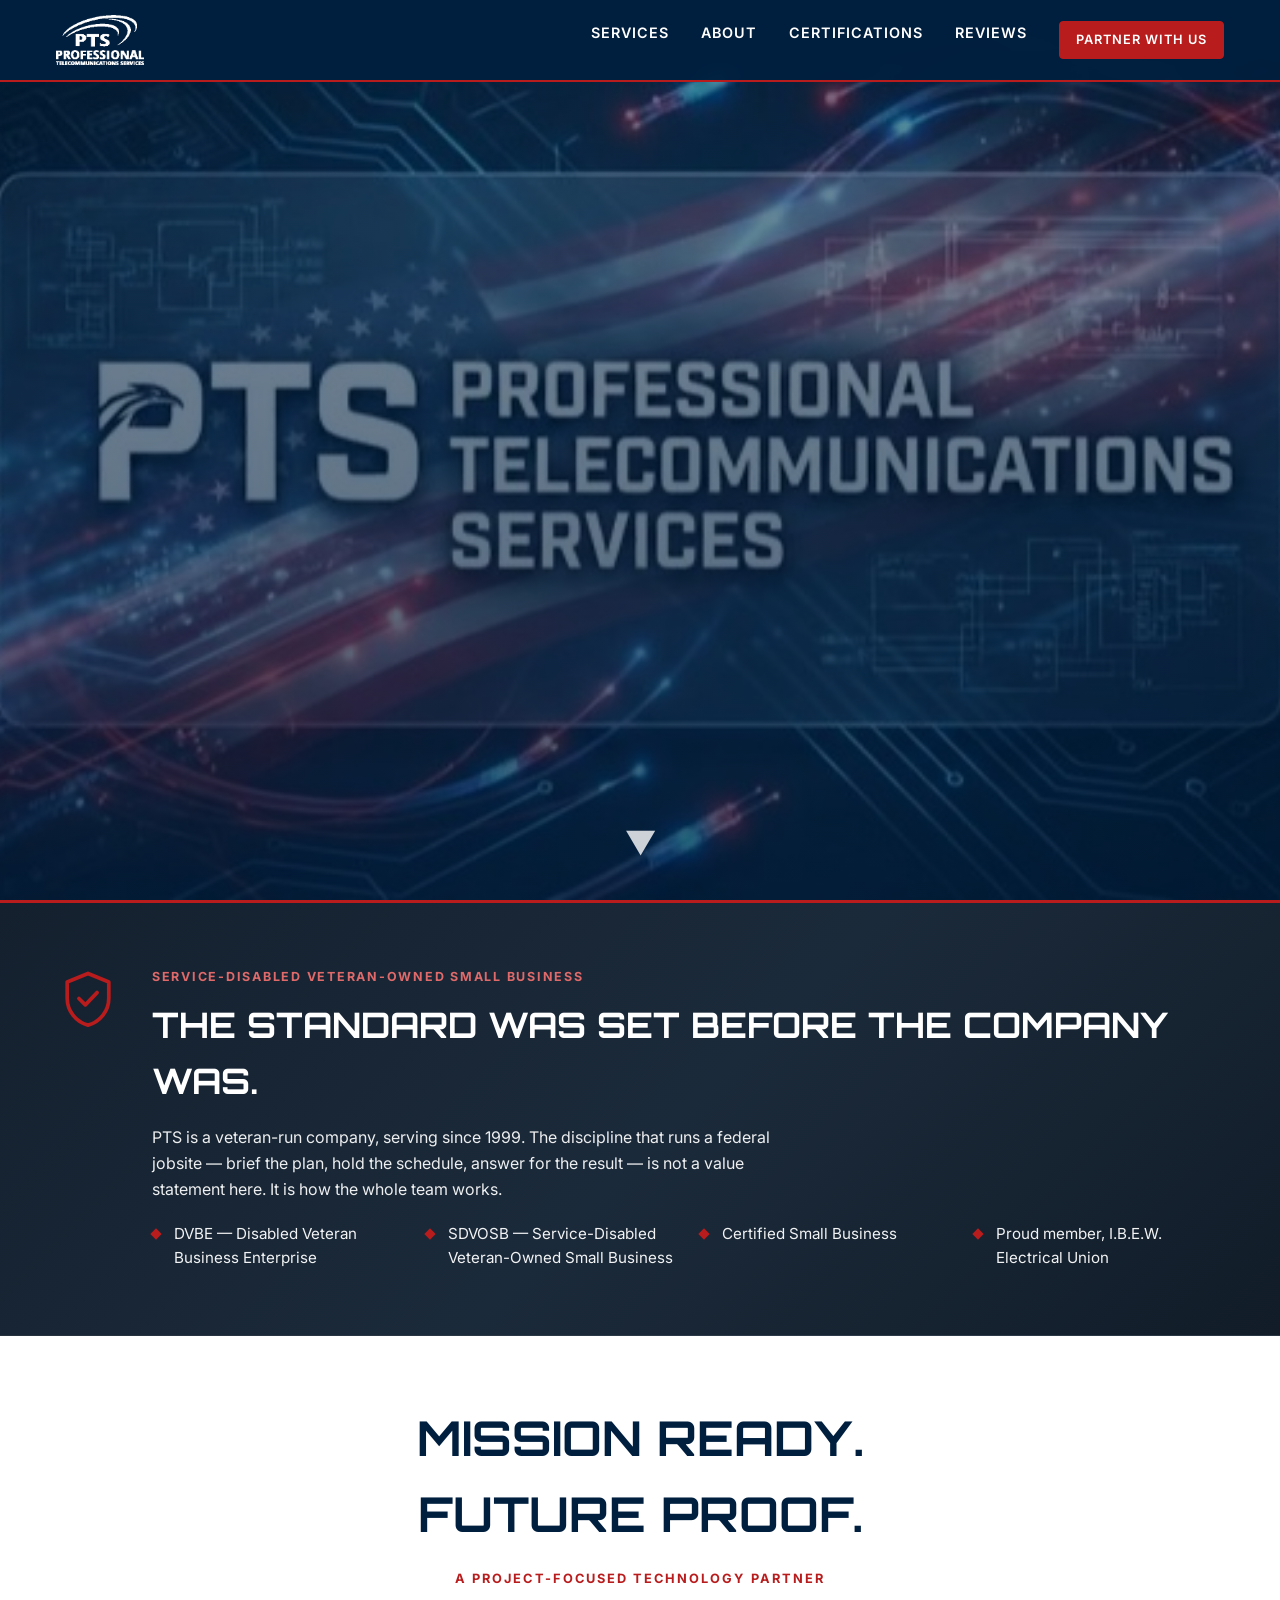
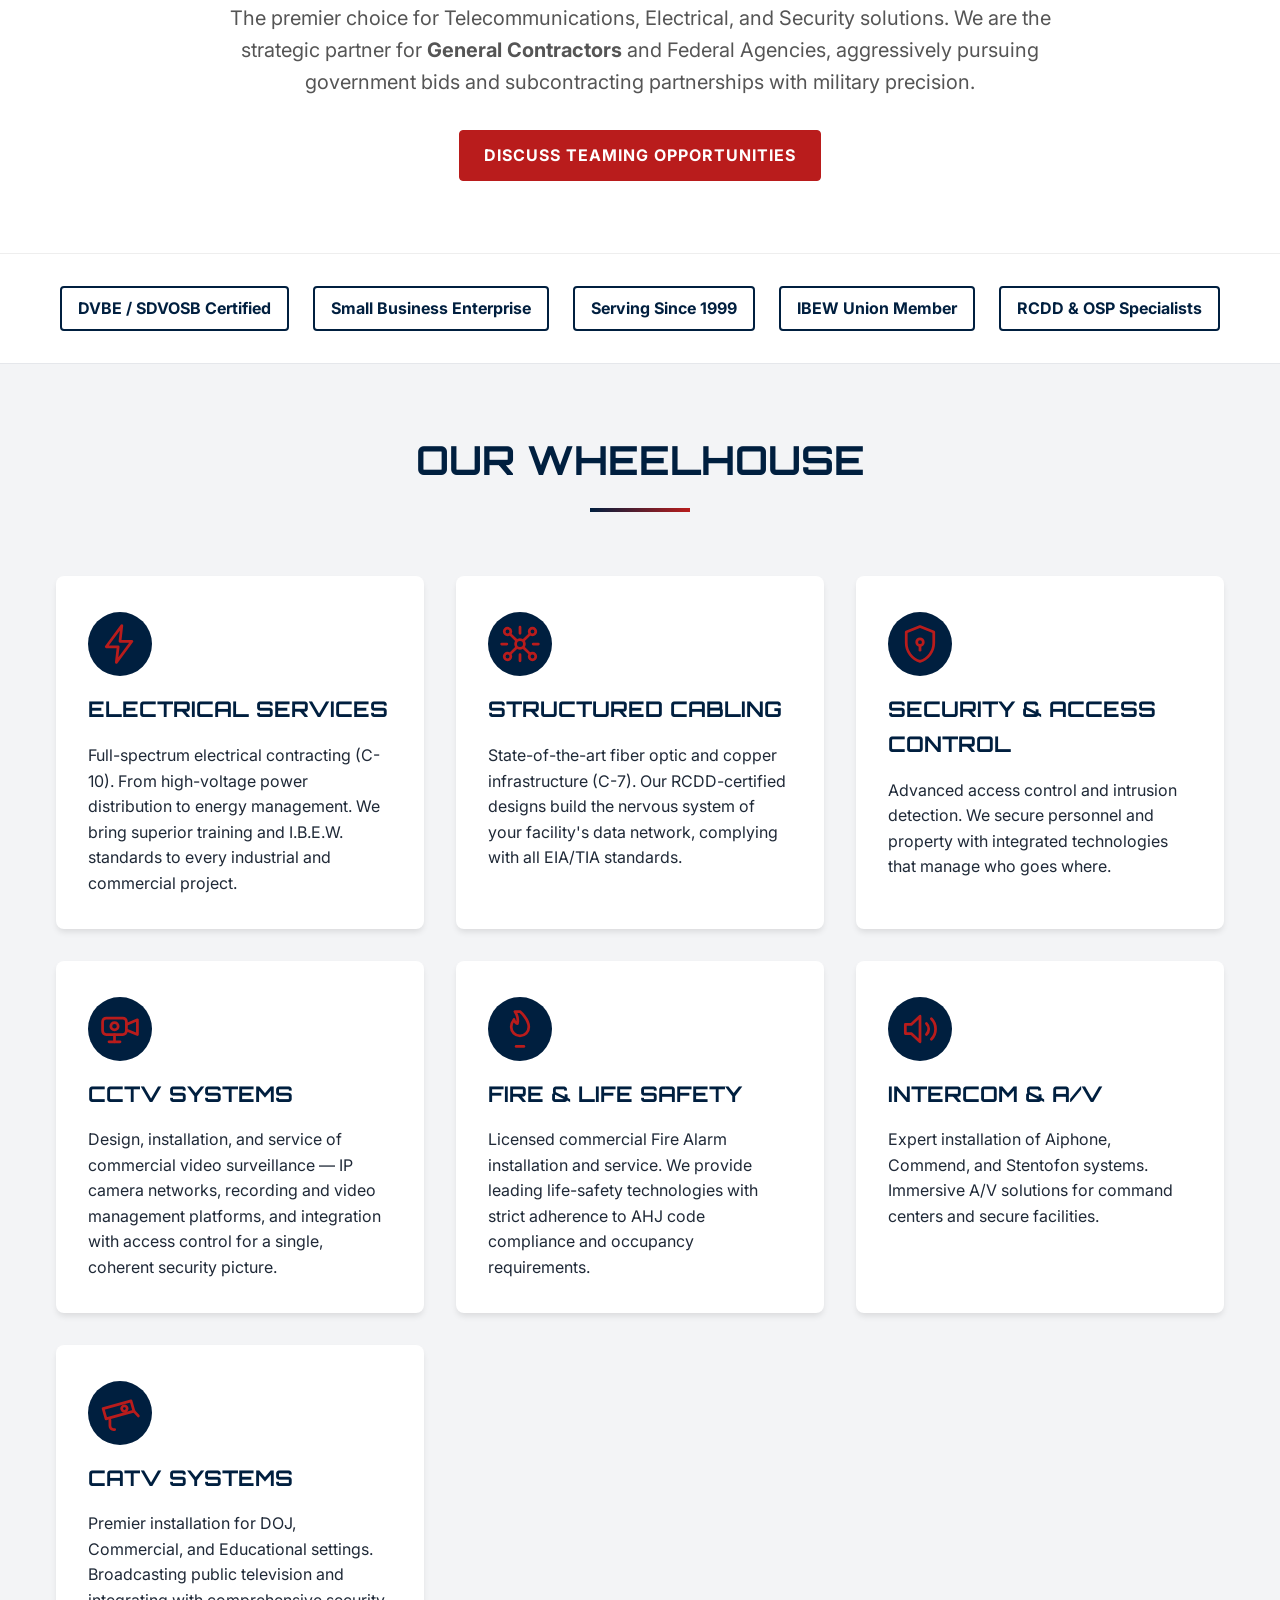
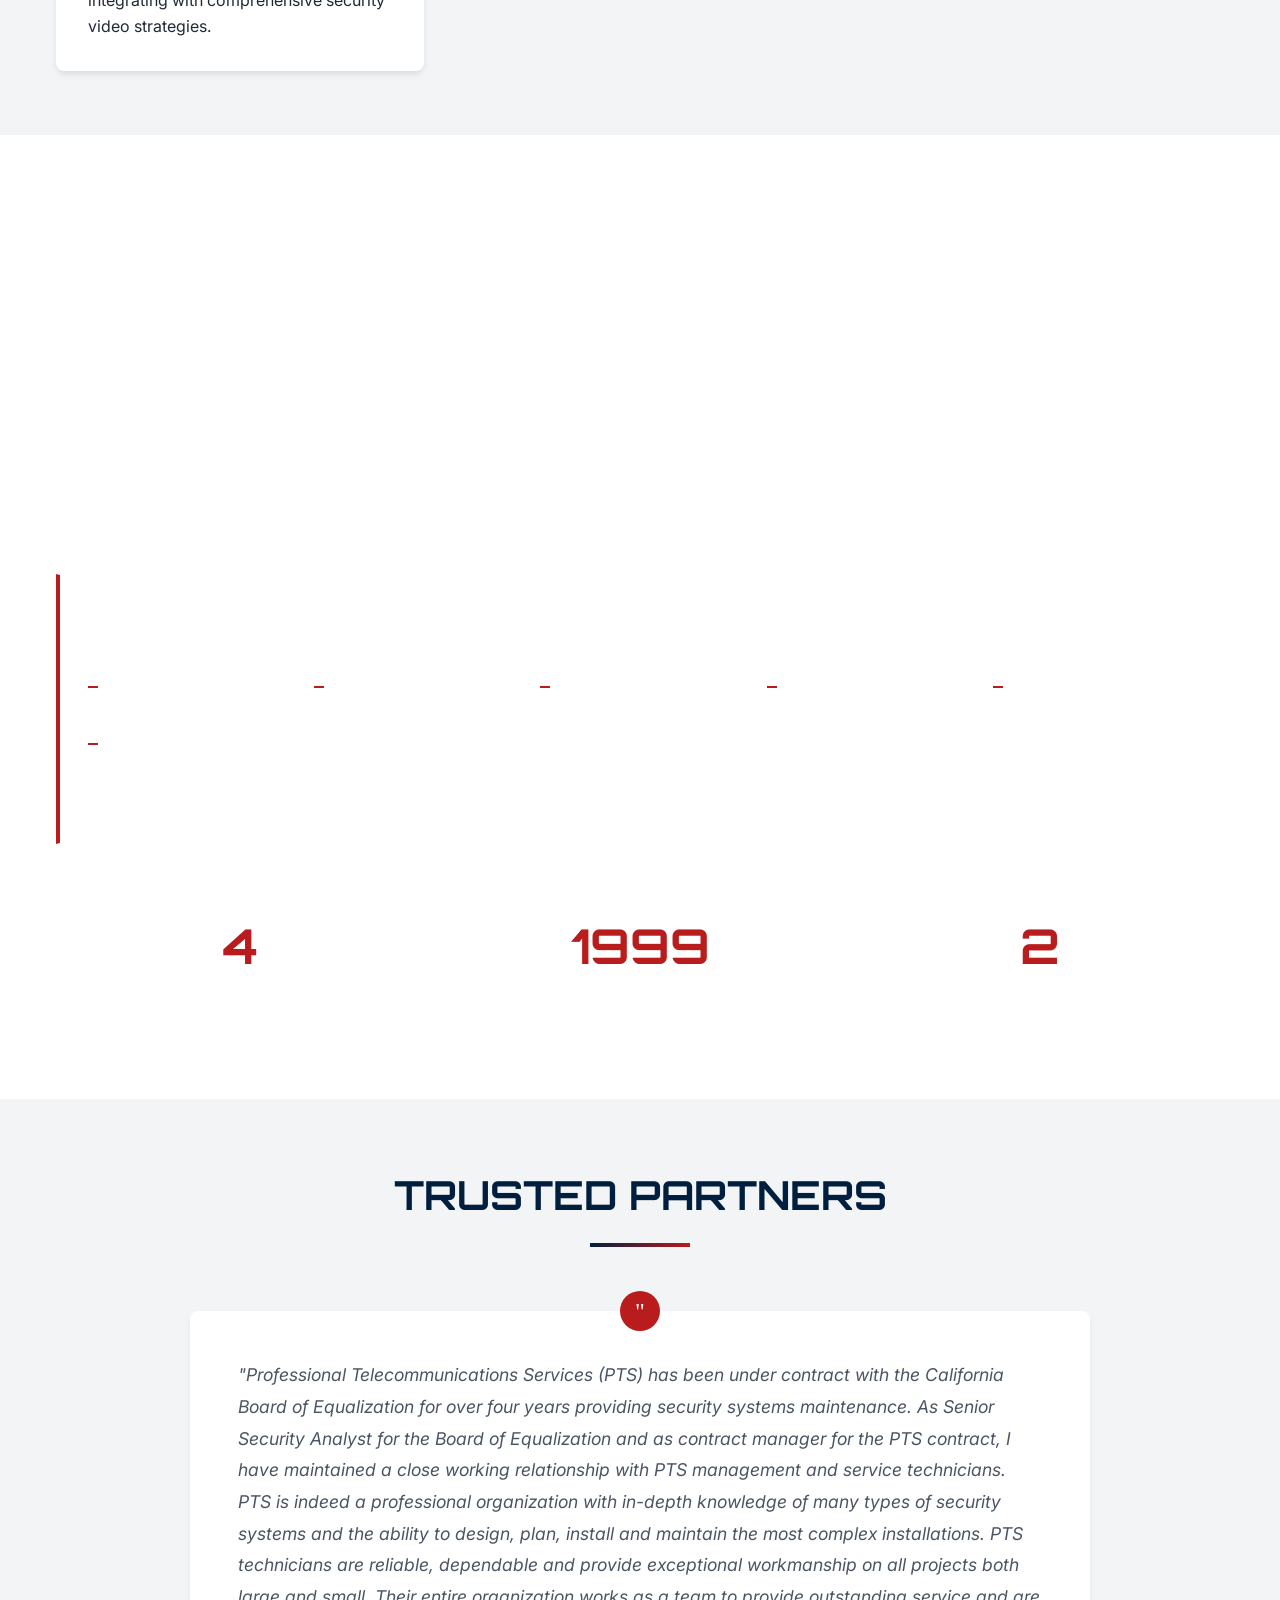
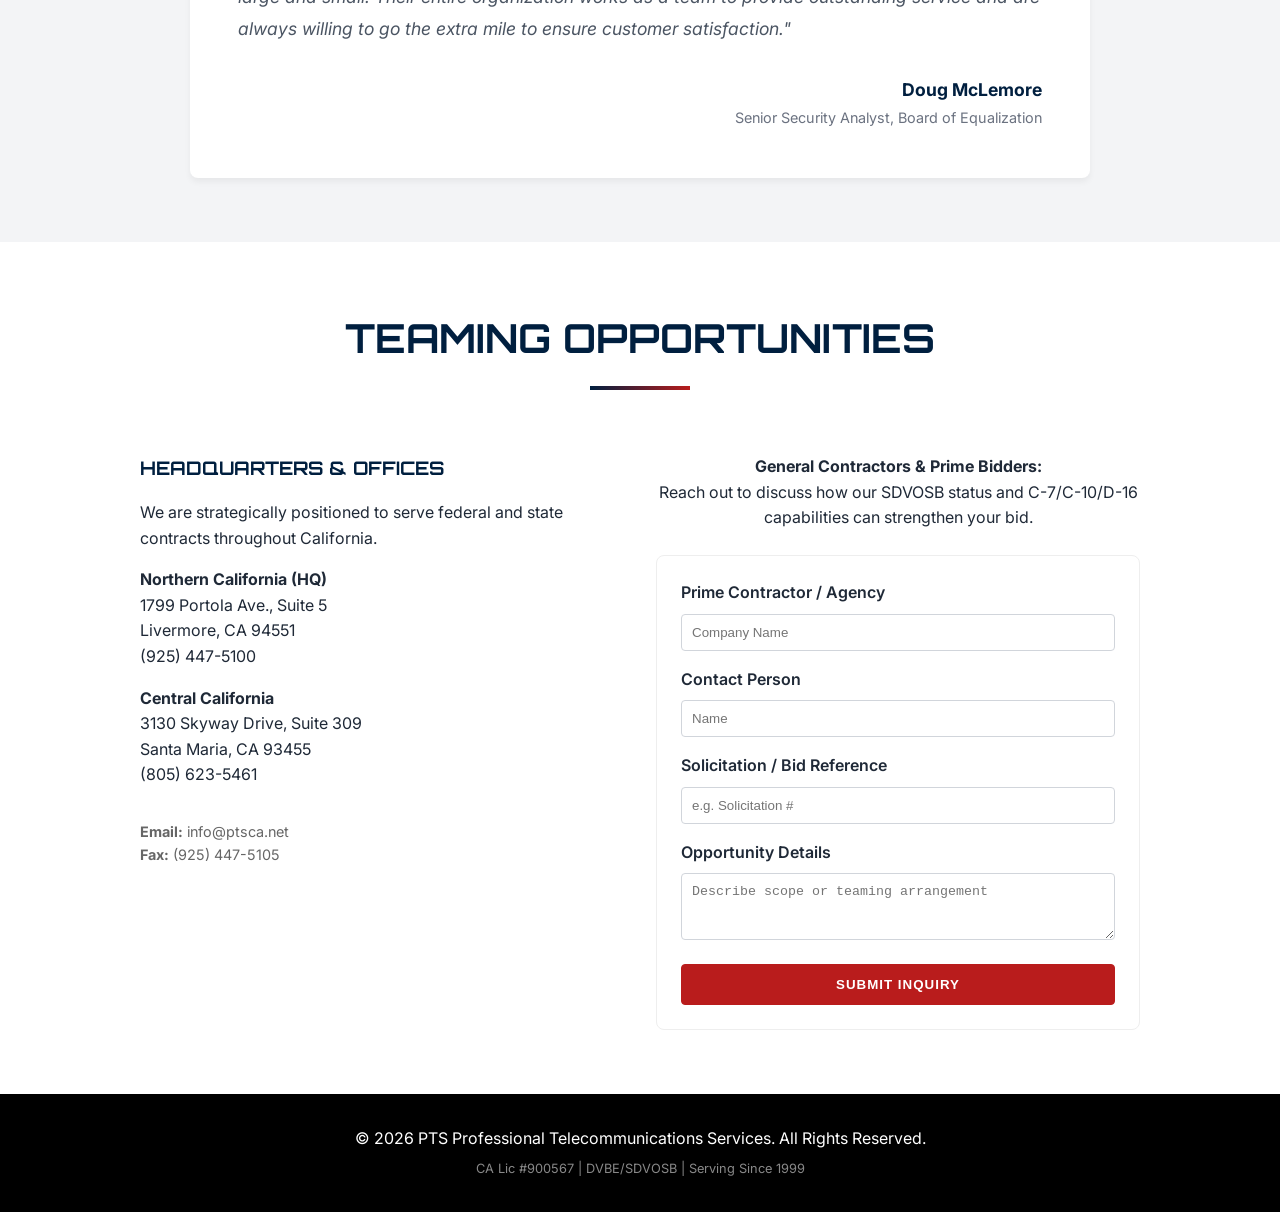
<file: index.html>
<!doctype html>
<html lang="en">

<head>
    <meta charset="UTF-8" />
    <link rel="icon" type="image/png" href="./assets/logo.c9e2195a.png" />
    <meta name="viewport" content="width=device-width, initial-scale=1.0" />
    <title>PTS - Professional Telecommunications Services</title>
    <meta name="description"
        content="Mission-Critical Telecommunications, Security, and Electrical Solutions. DVBE/SDVOSB Certified. Leader in government and commercial contracts.">
  <script>
  /* StarHub first-party analytics — anonymous pageview beacon (no cookies, no PII).
     Collector: squarebiz-api worker /api/track (KV, 120-day TTL). Site-tagged. */
  (function(){try{var K='shx.vid',v;try{v=localStorage.getItem(K)||'';if(!v){v='v_'+Date.now().toString(36)+'_'+Math.random().toString(36).slice(2,10);localStorage.setItem(K,v);}}catch(e){v='anon';}
  var send=function(){try{fetch('https://squarebiz-api.starhub-x.workers.dev/api/track',{method:'POST',headers:{'Content-Type':'text/plain'},body:JSON.stringify({event:'pageview',vid:v,ref:document.referrer||null,props:{site:'pts',path:location.pathname}}),keepalive:true}).catch(function(){});}catch(e){}};
  send();var p=history.pushState;history.pushState=function(){p.apply(this,arguments);send();};addEventListener('popstate',send);}catch(e){}})();
  </script>
  <script type="module" crossorigin src="./assets/index.3e6c047b.js"></script>
  <link rel="stylesheet" href="./assets/index.7cfb5c12.css">
</head>

<body id="top">
    <!-- Navigation -->
    <header class="header">
        <div class="container">
            <a href="#top" class="logo">
                <img src="./assets/logo.c9e2195a.png" alt="PTS Logo" style="height: 50px; filter: brightness(0) invert(1);">
            </a>
            <button class="nav-toggle" type="button" aria-label="Menu" aria-expanded="false" aria-controls="primary-nav">
                <span></span><span></span><span></span>
            </button>
            <nav class="nav-links" id="primary-nav">
                <a href="#services">Services</a>
                <a href="#about">About</a>
                <a href="#mission">Certifications</a>
                <a href="#reviews">Reviews</a>
                <a href="#contact" class="btn" style="padding: 8px 16px; font-size: 0.8rem;">Partner With Us</a>
            </nav>
        </div>
    </header>

    <!-- Hero Section (Visual Only) -->
    <section class="hero">
        <video class="hero-video" autoplay muted loop playsinline preload="auto" poster="./assets/hero-16x9.507c149b.png">
            <!-- Desktop gets the 1920 master; phones get the 1280 cut so a
                 hero does not cost 7.9MB on cellular. Source order matters:
                 the browser takes the FIRST matching <source>. -->
            <source src="./assets/hero-video.a33114fe.mp4" type="video/mp4" media="(min-width: 769px)">
            <source src="./assets/hero-video-mobile.25949ae5.mp4" type="video/mp4">
        </video>
        <div class="hero-overlay"></div>
        <!-- Content moved below to show off component wallpaper -->
        <a href="#mission" class="scroll-indicator">
            <span>▼</span>
        </a>
    </section>

    <!-- Service band. Red, once, and only here: the veteran fact is the one
         thing on this page that is not a capability — it is how the company
         is run. It earns the only red section on the site. -->
    <section class="service-band">
        <div class="container service-band-inner">
            <div class="service-band-mark" aria-hidden="true">
                <svg viewBox="0 0 24 24" fill="none" stroke="currentColor" stroke-width="1.4" stroke-linecap="round" stroke-linejoin="round">
                    <path d="M12 2.4 4.2 5.6v6.1c0 4.7 3.2 8.9 7.8 10.1 4.6-1.2 7.8-5.4 7.8-10.1V5.6L12 2.4Z"/>
                    <path d="m8.6 11.8 2.4 2.4 4.4-4.6"/>
                </svg>
            </div>
            <div>
                <p class="service-band-eyebrow">Service-Disabled Veteran-Owned Small Business</p>
                <h2 class="service-band-title">The standard was set before the company was.</h2>
                <p class="service-band-copy">PTS is a veteran-run company, serving since 1999. The discipline that
                    runs a federal jobsite &mdash; brief the plan, hold the schedule, answer for the result &mdash; is
                    not a value statement here. It is how the whole team works.</p>
                <ul class="service-band-list">
                    <li>DVBE &mdash; Disabled Veteran Business Enterprise</li>
                    <li>SDVOSB &mdash; Service-Disabled Veteran-Owned Small Business</li>
                    <li>Certified Small Business</li>
                    <li>Proud member, I.B.E.W. Electrical Union</li>
                </ul>
            </div>
        </div>
    </section>

    <!-- Mission Statement (Formerly Hero Content) -->
    <section id="mission" class="section-padding mission-statement">
        <div class="container" style="text-align: center;">
            <h1 style="color: var(--color-primary); font-size: 3rem; margin-bottom: 1rem;">Mission Ready.<br>Future
                Proof.</h1>
            <p class="mission-eyebrow">A project-focused technology partner</p>
            <p style="font-size: 1.25rem; max-width: 900px; margin: 0 auto 2rem; color: #555;">The premier choice for
                Telecommunications, Electrical, and Security solutions. We are the strategic partner for <strong>General
                    Contractors</strong> and Federal Agencies, aggressively pursuing government bids and subcontracting
                partnerships with military precision.</p>
            <a href="#contact" class="btn">Discuss Teaming Opportunities</a>
        </div>
    </section>

    <!-- Certifications Bar -->
    <div class="cert-bar" id="certifications">
        <div class="container cert-grid">
            <div class="cert-item">DVBE / SDVOSB Certified</div>
            <div class="cert-item">Small Business Enterprise</div>
            <div class="cert-item">Serving Since 1999</div>
            <div class="cert-item">IBEW Union Member</div>
            <div class="cert-item">RCDD & OSP Specialists</div>
        </div>
    </div>

    <!-- Services Section -->
    <section id="services" class="section-padding services">
        <div class="container">
            <div class="section-title">
                <h2>Our Wheelhouse</h2>
                <div class="divider"></div>
            </div>
            <div class="service-grid">
                <!-- Electrical -->
                <div class="service-card">
                    <div class="service-icon" aria-hidden="true"><svg viewBox="0 0 24 24" fill="none" stroke="currentColor" stroke-width="1.5" stroke-linecap="round" stroke-linejoin="round"><path d="M13 2 4.5 13.5H11l-1 8.5 8.5-11.5H12l1-8.5Z"/></svg></div>
                    <h3>Electrical Services</h3>
                    <p>Full-spectrum electrical contracting (C-10). From high-voltage power distribution to energy
                        management. We bring superior training and I.B.E.W. standards to every industrial and commercial
                        project.</p>
                </div>
                <!-- Cabling -->
                <div class="service-card">
                    <div class="service-icon" aria-hidden="true"><svg viewBox="0 0 24 24" fill="none" stroke="currentColor" stroke-width="1.5" stroke-linecap="round" stroke-linejoin="round"><path d="M12 2.8v3.4M12 17.8v3.4M4.8 12H2M22 12h-2.8"/><circle cx="12" cy="12" r="2.4"/><circle cx="5.2" cy="5.2" r="1.8"/><circle cx="18.8" cy="5.2" r="1.8"/><circle cx="5.2" cy="18.8" r="1.8"/><circle cx="18.8" cy="18.8" r="1.8"/><path d="M6.6 6.6 10 10M17.4 6.6 14 10M6.6 17.4 10 14M17.4 17.4 14 14"/></svg></div>
                    <h3>Structured Cabling</h3>
                    <p>State-of-the-art fiber optic and copper infrastructure (C-7). Our RCDD-certified designs build
                        the nervous system of your facility's data network, complying with all EIA/TIA standards.</p>
                </div>
                <!-- Security -->
                <div class="service-card">
                    <div class="service-icon" aria-hidden="true"><svg viewBox="0 0 24 24" fill="none" stroke="currentColor" stroke-width="1.5" stroke-linecap="round" stroke-linejoin="round"><path d="M12 2.5 4.5 5.5v6c0 4.6 3.1 8.7 7.5 10 4.4-1.3 7.5-5.4 7.5-10v-6L12 2.5Z"/><circle cx="12" cy="11" r="1.8"/><path d="M12 12.8v2.6"/></svg></div>
                    <h3>Security & Access Control</h3>
                    <p>Advanced access control and intrusion detection. We secure personnel
                        and property with integrated technologies that manage who goes where.</p>
                </div>
                <!-- CCTV -->
                <div class="service-card">
                    <div class="service-icon" aria-hidden="true"><svg viewBox="0 0 24 24" fill="none" stroke="currentColor" stroke-width="1.5" stroke-linecap="round" stroke-linejoin="round"><rect x="2.5" y="6" width="13" height="9" rx="2"/><path d="m15.5 9.5 6-2.5v8l-6-2.5"/><circle cx="9" cy="10.5" r="2"/><path d="M6 19h6"/><path d="M9 15v4"/></svg></div>
                    <h3>CCTV Systems</h3>
                    <p>Design, installation, and service of commercial video surveillance &mdash; IP camera networks,
                        recording and video management platforms, and integration with access control for a single,
                        coherent security picture.</p>
                </div>
                <!-- Fire Safety -->
                <div class="service-card">
                    <div class="service-icon" aria-hidden="true"><svg viewBox="0 0 24 24" fill="none" stroke="currentColor" stroke-width="1.5" stroke-linecap="round" stroke-linejoin="round"><path d="M12 2.5s4.8 4.2 4.8 8.4a4.8 4.8 0 0 1-9.6 0c0-1.6.7-3 1.5-4.1.3 1.2 1 2 1.9 2.3.6-2.6-.3-5-1.4-6.6Z"/><path d="M9.9 21.5h4.2"/></svg></div>
                    <h3>Fire & Life Safety</h3>
                    <p>Licensed commercial Fire Alarm installation and service. We provide leading life-safety
                        technologies with strict adherence to AHJ code compliance and occupancy requirements.</p>
                </div>
                <!-- Intercom -->
                <div class="service-card">
                    <div class="service-icon" aria-hidden="true"><svg viewBox="0 0 24 24" fill="none" stroke="currentColor" stroke-width="1.5" stroke-linecap="round" stroke-linejoin="round"><path d="M4 9.5v5h3.2L12 19V5L7.2 9.5H4Z"/><path d="M15.5 9a4.2 4.2 0 0 1 0 6"/><path d="M18.2 6.4a8 8 0 0 1 0 11.2"/></svg></div>
                    <h3>Intercom & A/V</h3>
                    <p>Expert installation of Aiphone, Commend, and Stentofon systems. Immersive A/V solutions for
                        command centers and secure facilities.</p>
                </div>
                <!-- CATV -->
                <div class="service-card">
                    <div class="service-icon" aria-hidden="true"><svg viewBox="0 0 24 24" fill="none" stroke="currentColor" stroke-width="1.5" stroke-linecap="round" stroke-linejoin="round"><path d="M2.8 9.6 18 5.4l1.6 5.6-15.2 4.2L2.8 9.6Z"/><path d="M6.5 15.8V19a2 2 0 0 0 2 2h.6"/><circle cx="14.4" cy="9.6" r="1.5"/><path d="M19.6 11 22 13.6"/></svg></div>
                    <h3>CATV Systems</h3>
                    <p>Premier installation for DOJ, Commercial, and Educational settings. Broadcasting public
                        television and integrating with comprehensive security video strategies.</p>
                </div>
            </div>
        </div>
    </section>

    <!-- About Section -->
    <section id="about" class="section-padding about">
        <div class="container">
            <div class="section-title">
                <h2>The PTS Difference</h2>
                <div class="divider" style="background: white;"></div>
            </div>
            <div style="text-align: center; max-width: 800px; margin: 0 auto;">
                <p style="font-size: 1.1rem; margin-bottom: 2rem;">
                    PTS is a Service-Disabled Veteran-Owned Small Business (SDVOSB) dedicated to
                    excellence. We combine military precision with industry expertise to deliver projects on time, on
                    budget, and above standard.
                </p>
                <div style="background: rgba(255,255,255,0.1); padding: 1rem; border-radius: 8px; margin-bottom: 2rem;">
                    <p style="font-family: monospace; font-size: 0.9rem;">
                        <strong>CA License #900567:</strong> C-7 • C-10 • C-28 • D-16<br>
                        <strong>Alarm Company Operator:</strong> #7151
                    </p>
                </div>
            </div>
            <div class="past-performance">
                <h3 class="pp-title">Where the work has been performed</h3>
                <p class="pp-note">Sectors PTS states as served. Contract detail available on request under a
                    capability statement.</p>
                <ul class="pp-grid">
                    <li>US Federal</li>
                    <li>State &amp; Local Government</li>
                    <li>Department of Justice</li>
                    <li>Commercial &amp; Industrial</li>
                    <li>University &amp; Campus</li>
                    <li>Educational (K&ndash;12)</li>
                </ul>
                <p class="pp-anchor"><strong>California Board of Equalization</strong> &mdash; security systems
                    maintenance under contract, four&nbsp;years and continuing at the time of reference.</p>
            </div>
            <div class="stats-grid">
                <div class="stat-item">
                    <h3>4</h3>
                    <p>License Classifications<br><span class="stat-note">C-7 · C-10 · C-28 · D-16</span></p>
                </div>
                <div class="stat-item">
                    <h3>1999</h3>
                    <p>Serving Since<br><span class="stat-note">27 years and counting</span></p>
                </div>
                <div class="stat-item">
                    <h3>2</h3>
                    <p>Strategic CA Locations</p>
                </div>
            </div>
        </div>
    </section>

    <!-- Testimonials -->
    <section id="reviews" class="section-padding" style="background-color: var(--color-light-gray);">
        <div class="container">
            <div class="section-title">
                <h2>Trusted Partners</h2>
                <div class="divider"></div>
            </div>
            <div
                style="max-width: 900px; margin: 0 auto; background: white; padding: 3rem; border-radius: 8px; box-shadow: 0 4px 6px rgba(0,0,0,0.05); position: relative;">
                <div
                    style="position: absolute; top: -20px; left: 50%; transform: translateX(-50%); background: var(--color-secondary); color: white; width: 40px; height: 40px; border-radius: 50%; display: flex; align-items: center; justify-content: center; font-size: 1.5rem; font-family: serif;">
                    "</div>
                <p
                    style="font-size: 1.1rem; font-style: italic; color: #4b5563; margin-bottom: 2rem; line-height: 1.8;">
                    "Professional Telecommunications Services (PTS) has been under contract with the California Board of
                    Equalization for over four years providing security systems maintenance. As Senior Security Analyst
                    for the Board of Equalization and as contract manager for the PTS contract, I have maintained a
                    close working relationship with PTS management and service technicians. PTS is indeed a professional
                    organization with in-depth knowledge of many types of security systems and the ability to design,
                    plan, install and maintain the most complex installations. PTS technicians are reliable, dependable
                    and provide exceptional workmanship on all projects both large and small. Their entire organization
                    works as a team to provide outstanding service and are always willing to go the extra mile to ensure
                    customer satisfaction."
                </p>
                <div style="text-align: right;">
                    <strong style="color: var(--color-primary); display: block; font-size: 1.1rem;">Doug
                        McLemore</strong>
                    <span style="color: #6b7280; font-size: 0.9rem;">Senior Security Analyst, Board of
                        Equalization</span>
                </div>
            </div>
        </div>
    </section>

    <!-- Contact Section -->
    <section id="contact" class="section-padding">
        <div class="container">
            <div class="section-title">
                <h2>Teaming Opportunities</h2>
                <div class="divider"></div>
            </div>
            <div class="contact-grid"
                style="display: grid; grid-template-columns: 1fr 1fr; gap: 2rem; max-width: 1000px; margin: 0 auto;">
                <!-- Locations info -->
                <div class="contact-info" style="text-align: left;">
                    <h3>Headquarters & Offices</h3>
                    <p style="margin-bottom: 1rem;">We are strategically positioned to serve federal and state contracts
                        throughout California.</p>

                    <div style="margin-bottom: 1rem;">
                        <strong>Northern California (HQ)</strong><br>
                        1799 Portola Ave., Suite 5<br>
                        Livermore, CA 94551<br>
                        <a href="tel:9254475100">(925) 447-5100</a>
                    </div>

                    <div style="margin-bottom: 1rem;">
                        <strong>Central California</strong><br>
                        3130 Skyway Drive, Suite 309<br>
                        Santa Maria, CA 93455<br>
                        <a href="tel:8056235461">(805) 623-5461</a>
                    </div>


                    <p style="margin-top: 2rem; font-size: 0.9rem; color: #666;">
                        <strong>Email:</strong> <a href="mailto:info@ptsca.net">info@ptsca.net</a><br>
                        <strong>Fax:</strong> (925) 447-5105
                    </p>
                </div>

                <!-- Form -->
                <div class="contact-form-wrapper">
                    <div style="text-align: center; margin-bottom: 1.5rem;">
                        <p><strong>General Contractors & Prime Bidders:</strong><br>Reach out to discuss how our SDVOSB
                            status and C-7/C-10/D-16 capabilities can strengthen your bid.</p>
                    </div>
                    <form class="contact-form"
                        onsubmit="event.preventDefault(); alert('Thank you. We will review your opportunity immediately.');"
                        style="box-shadow: none; border: 1px solid #eee; padding: 1.5rem;">
                        <div class="form-group">
                            <label>Prime Contractor / Agency</label>
                            <input type="text" placeholder="Company Name" required>
                        </div>
                        <div class="form-group">
                            <label>Contact Person</label>
                            <input type="text" placeholder="Name" required>
                        </div>
                        <div class="form-group">
                            <label>Solicitation / Bid Reference</label>
                            <input type="text" placeholder="e.g. Solicitation #" required>
                        </div>
                        <div class="form-group">
                            <label>Opportunity Details</label>
                            <textarea rows="3" placeholder="Describe scope or teaming arrangement"></textarea>
                        </div>
                        <button type="submit" class="btn" style="width: 100%;">Submit Inquiry</button>
                    </form>
                </div>
            </div>
        </div>
    </section>

    <footer style="background: #000; color: white; padding: 2rem 0; text-align: center;">
        <div class="container">
            <p>&copy; 2026 PTS Professional Telecommunications Services. All Rights Reserved.</p>
            <p style="font-size: 0.8rem; color: #888; margin-top: 0.5rem;">CA Lic #900567 | DVBE/SDVOSB | Serving Since 1999</p>
        </div>
    </footer>

    
</body>

</html>
</file>
<file: assets/index.7cfb5c12.css>
@import"https://fonts.googleapis.com/css2?family=Inter:wght@300;400;600;700&family=Orbitron:wght@400;700;900&display=swap";:root{--color-primary: #001F3F;--color-secondary: #B91C1C;--color-accent: #37bcf7;--color-white: #FFFFFF;--color-light-gray: #F3F4F6;--color-dark-gray: #1F2937;--font-heading: "Orbitron", sans-serif;--font-body: "Inter", sans-serif;--spacing-sm: .5rem;--spacing-md: 1rem;--spacing-lg: 2rem;--spacing-xl: 4rem;--transition-fast: .3s ease}*{box-sizing:border-box;margin:0;padding:0}body{font-family:var(--font-body);background-color:var(--color-white);color:var(--color-dark-gray);line-height:1.6;overflow-x:hidden;scroll-behavior:smooth}section,.cert-bar{scroll-margin-top:75px}h1,h2,h3,h4{font-family:var(--font-heading);text-transform:uppercase;color:var(--color-primary);margin-bottom:var(--spacing-md);overflow-wrap:break-word;hyphens:auto}a{text-decoration:none;color:inherit;transition:var(--transition-fast)}ul{list-style:none}img{max-width:100%;display:block}.container{max-width:1200px;margin:0 auto;padding:0 var(--spacing-md)}.btn{display:inline-block;padding:12px 24px;background-color:var(--color-secondary);color:var(--color-white);font-weight:700;border-radius:4px;border:1px solid var(--color-secondary);text-transform:uppercase;letter-spacing:1px;position:relative;overflow:hidden;z-index:1}.btn:after{content:"";position:absolute;top:0;left:0;width:0;height:100%;background-color:var(--color-primary);z-index:-1;transition:width var(--transition-fast)}.btn:hover:after{width:100%}.btn:hover{border-color:var(--color-primary)}.section-padding{padding:var(--spacing-xl) 0}.header{position:fixed;top:0;width:100%;background:rgba(0,31,63,.95);backdrop-filter:blur(10px);z-index:1000;border-bottom:2px solid var(--color-secondary)}.header .container{display:flex;justify-content:space-between;align-items:center;height:80px}.logo{display:flex;align-items:center}.logo img{transition:var(--transition-fast)}.logo:hover img{opacity:.8}.nav-links{display:flex;gap:var(--spacing-lg)}.nav-links a{color:var(--color-white);font-weight:600;font-size:.9rem;text-transform:uppercase;letter-spacing:1px}.nav-links a:hover{color:var(--color-secondary)}.hero{height:100vh;background:var(--color-primary);display:flex;align-items:flex-end;justify-content:center;text-align:center;color:var(--color-white);margin-top:0;position:relative;padding-bottom:2rem;overflow:hidden}.hero-video{position:absolute;inset:0;width:100%;height:100%;object-fit:cover;z-index:0}.hero-overlay{position:absolute;top:0;left:0;width:100%;height:100%;background:linear-gradient(rgba(0,31,63,.5),rgba(0,31,63,.7));z-index:1}.scroll-indicator{font-size:2rem;animation:bounce 2s infinite;opacity:.8;cursor:pointer;position:relative;z-index:2}@keyframes bounce{0%,20%,50%,80%,to{transform:translateY(0)}40%{transform:translateY(-10px)}60%{transform:translateY(-5px)}}.mission-statement{background-color:var(--color-white);border-bottom:1px solid #eee}.hero-content h1{font-size:3.5rem;line-height:1.1;margin-bottom:var(--spacing-lg);color:var(--color-white);text-shadow:0 4px 6px rgba(0,0,0,.5)}.hero-content p{font-size:1.25rem;margin-bottom:var(--spacing-lg);max-width:700px;margin-left:auto;margin-right:auto;background:rgba(0,0,0,.4);padding:1rem;border-left:4px solid var(--color-secondary)}.cert-bar{background:var(--color-white);padding:var(--spacing-lg) 0;border-bottom:1px solid #e5e7eb}.cert-grid{display:flex;justify-content:space-around;align-items:center;flex-wrap:wrap;gap:var(--spacing-md)}.cert-item{color:var(--color-primary);font-weight:700;text-align:center;opacity:.8;border:2px solid var(--color-primary);padding:.5rem 1rem;border-radius:4px}.services{background-color:var(--color-light-gray)}.section-title{text-align:center;margin-bottom:var(--spacing-xl)}.section-title h2{font-size:clamp(1.75rem,1.1rem + 3.2vw,2.5rem);color:var(--color-primary)}.section-title .divider{width:100px;height:4px;background:linear-gradient(90deg,var(--color-primary),var(--color-secondary));margin:0 auto}.service-grid{display:grid;grid-template-columns:repeat(auto-fit,minmax(300px,1fr));gap:var(--spacing-lg)}.service-card{background:var(--color-white);padding:var(--spacing-lg);border-radius:8px;box-shadow:0 4px 6px -1px #0000001a;transition:transform var(--transition-fast),box-shadow var(--transition-fast);border-top:4px solid transparent}.service-card:hover{transform:translateY(-5px);box-shadow:0 10px 15px -3px #0000001a;border-top-color:var(--color-secondary)}.service-icon{width:64px;height:64px;background:var(--color-primary);border-radius:50%;display:flex;justify-content:center;align-items:center;margin-bottom:var(--spacing-md);color:#fff;font-size:1.5rem}.service-card img{width:64px;height:64px;object-fit:cover;margin-bottom:var(--spacing-md);border-radius:50%;border:2px solid var(--color-primary)}.about{background:var(--color-primary);color:var(--color-white);background-image:linear-gradient(rgba(0,31,63,.9),rgba(0,31,63,.9)),url(./hero-16x9.507c149b.png);background-attachment:fixed}.about h2{color:var(--color-white)}.stats-grid{display:grid;grid-template-columns:repeat(3,1fr);gap:var(--spacing-lg);text-align:center;margin-top:var(--spacing-xl)}.stat-item h3{font-size:3rem;color:var(--color-secondary);margin-bottom:0}.contact-form{max-width:600px;margin:0 auto;background:white;padding:var(--spacing-lg);border-radius:8px;box-shadow:0 10px 15px -3px #0000001a}@media (max-width: 768px){.contact-grid{grid-template-columns:1fr!important}}.form-group{margin-bottom:var(--spacing-md)}.form-group label{display:block;font-weight:600;margin-bottom:.5rem}.form-group input,.form-group textarea{width:100%;padding:10px;border:1px solid #d1d5db;border-radius:4px}@media (max-width: 768px){.hero-content h1{font-size:2.5rem}.nav-toggle{display:flex}.nav-links{position:absolute;top:100%;right:0;left:0;flex-direction:column;align-items:stretch;gap:0;background:var(--color-primary);padding:.5rem 0 1rem;box-shadow:0 12px 24px #00000059;max-height:0;overflow:hidden;opacity:0;pointer-events:none;transition:max-height .32s ease,opacity .22s ease}.header.nav-open .nav-links{max-height:70vh;opacity:1;pointer-events:auto;overflow-y:auto}.nav-links a{padding:.9rem 1.5rem;border-bottom:1px solid rgba(255,255,255,.12)}.nav-links a.btn{margin:.9rem 1.5rem 0;border-bottom:none;text-align:center;padding:12px 16px!important;font-size:.9rem!important}.stats-grid{grid-template-columns:1fr}.hero{background:linear-gradient(rgba(0,31,63,.7),rgba(0,31,63,.7)),url(./hero-16x9.507c149b.png);background-size:cover;background-position:center;height:auto;aspect-ratio:16 / 9}.hero-video,.hero-overlay{display:block}}.nav-toggle{display:none;flex-direction:column;justify-content:center;gap:5px;width:44px;height:44px;padding:0;margin-left:auto;background:transparent;border:0;cursor:pointer}.nav-toggle span{display:block;height:2px;width:26px;background:var(--color-white);transition:transform .28s ease,opacity .2s ease}.header.nav-open .nav-toggle span:nth-child(1){transform:translateY(7px) rotate(45deg)}.header.nav-open .nav-toggle span:nth-child(2){opacity:0}.header.nav-open .nav-toggle span:nth-child(3){transform:translateY(-7px) rotate(-45deg)}.header .container{position:relative}@media (prefers-reduced-motion: reduce){.nav-links,.nav-toggle span{transition:none}}@media (max-width: 768px){.nav-toggle{display:flex}}.service-band{background:linear-gradient(135deg,#14202e 0%,#1b2a3a 52%,#111c28 100%);color:#fff;padding:var(--spacing-xl) 0;border-top:3px solid var(--color-secondary);border-bottom:1px solid rgba(255,255,255,.08)}.service-band-inner{display:flex;gap:2rem;align-items:flex-start}.service-band-mark{flex:0 0 auto;width:64px;height:64px;color:var(--color-secondary)}.service-band-mark svg{width:100%;height:100%}.service-band-eyebrow{text-transform:uppercase;letter-spacing:.14em;font-size:.78rem;font-weight:700;color:#e06a6a;margin-bottom:.6rem}.service-band-title{color:#fff;font-size:clamp(1.5rem,1rem + 2.4vw,2.2rem);margin-bottom:.9rem}.service-band-copy{max-width:62ch;color:#ffffffeb;margin-bottom:1.2rem;line-height:1.65}.service-band-list{list-style:none;display:grid;grid-template-columns:repeat(auto-fit,minmax(240px,1fr));gap:.5rem 1.5rem;padding:0}.service-band-list li{position:relative;padding-left:1.4rem;color:#fffffff0;font-size:.95rem}.service-band-list li:before{content:"";position:absolute;left:0;top:.55em;width:8px;height:8px;background:var(--color-secondary);transform:rotate(45deg)}.past-performance{margin:var(--spacing-lg) 0;padding:1.75rem;border:1px solid rgba(255,255,255,.18);border-left:4px solid var(--color-secondary);background:rgba(255,255,255,.05)}.pp-title{color:#fff;font-size:1.15rem;margin-bottom:.35rem}.pp-note{color:#ffffffa6;font-size:.85rem;margin-bottom:1.1rem}.pp-grid{list-style:none;display:grid;grid-template-columns:repeat(auto-fit,minmax(200px,1fr));gap:.5rem 1.5rem;padding:0;margin-bottom:1.1rem}.pp-grid li{position:relative;padding-left:1.3rem;color:#ffffffeb;font-size:.95rem}.pp-grid li:before{content:"";position:absolute;left:0;top:.6em;width:10px;height:2px;background:var(--color-secondary)}.pp-anchor{color:#ffffffd9;font-size:.92rem;padding-top:.9rem;border-top:1px solid rgba(255,255,255,.14)}.stat-note{font-size:.78rem;color:#fff9;letter-spacing:.04em}.mission-eyebrow{text-transform:uppercase;letter-spacing:.16em;font-size:.8rem;font-weight:700;color:var(--color-secondary);margin-bottom:.75rem}.service-icon svg{width:44px;height:44px;color:var(--color-secondary)}@media (max-width: 768px){.service-band-inner{flex-direction:column;gap:1.25rem}.service-band-mark{width:48px;height:48px}}.service-card h3{font-size:clamp(.84rem,2.4vw + .3rem,1.35rem);letter-spacing:0;hyphens:none;overflow-wrap:normal;word-break:keep-all}
</file>
